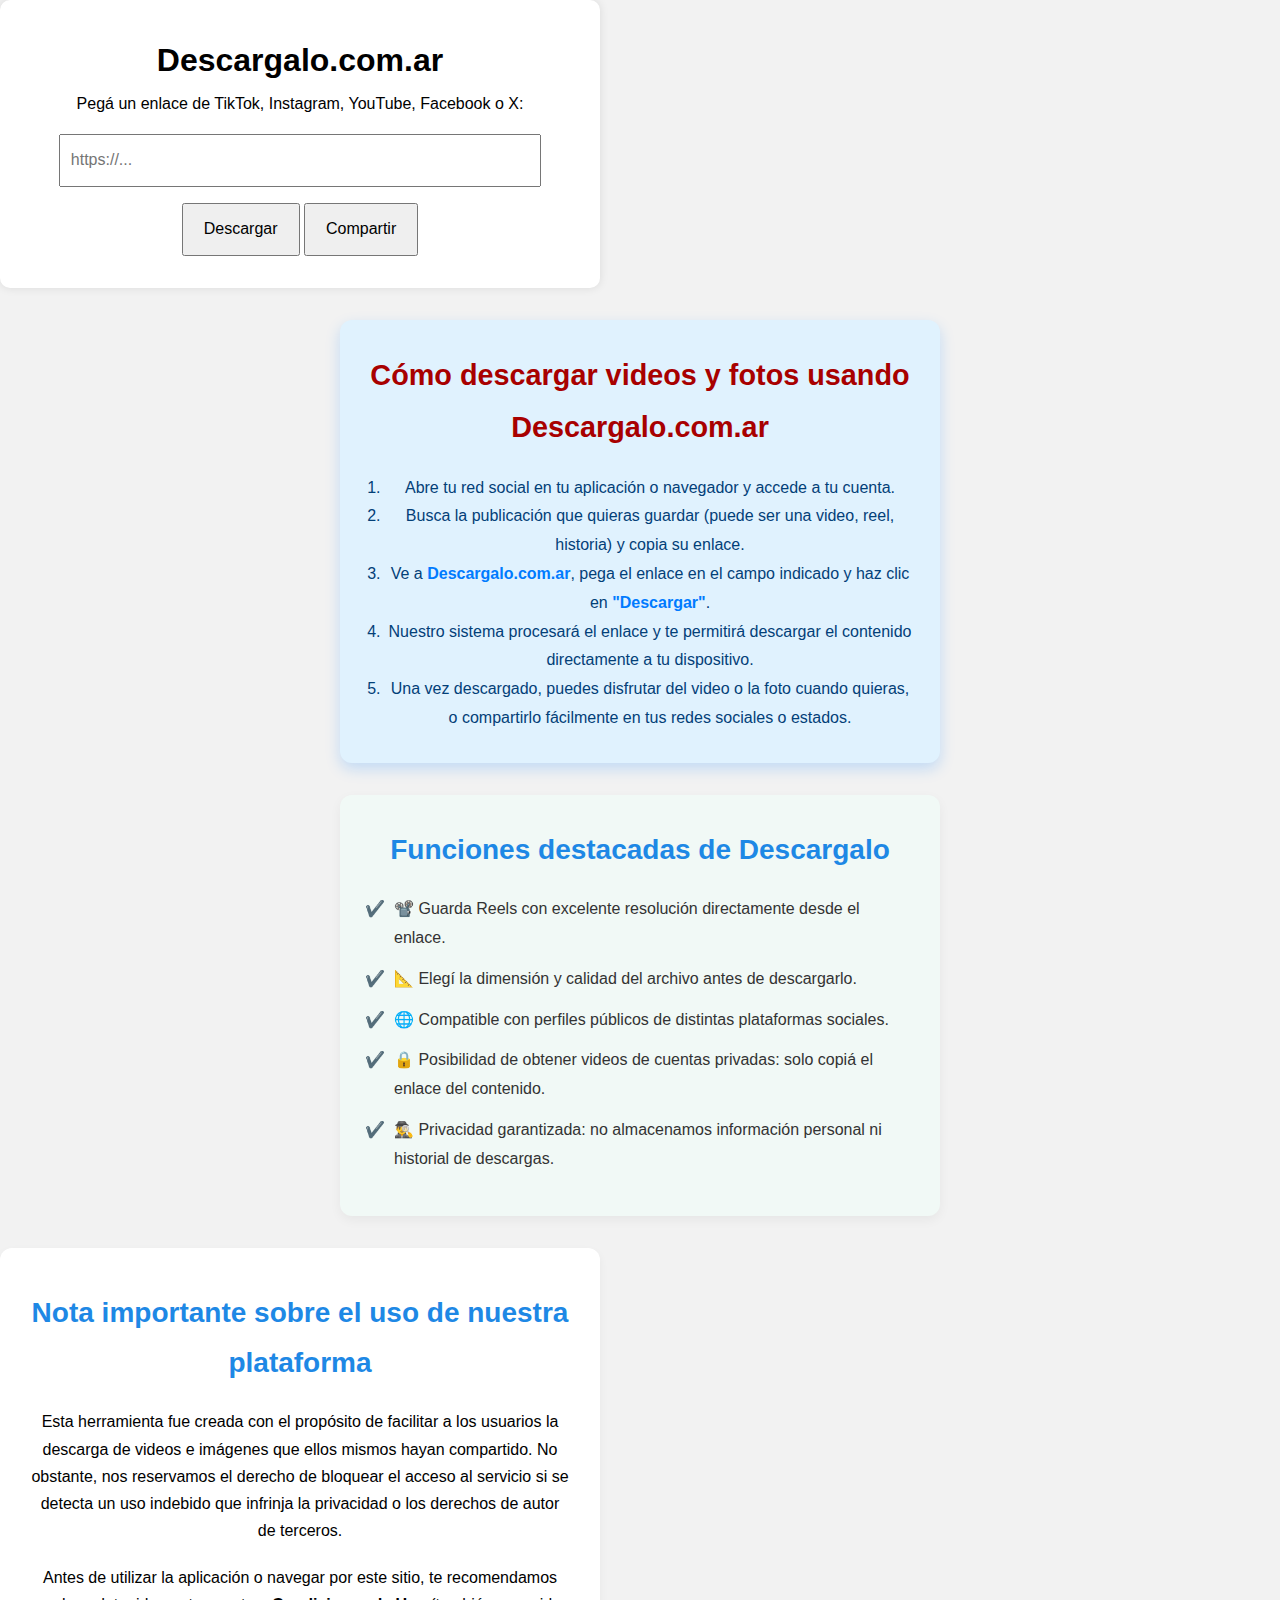
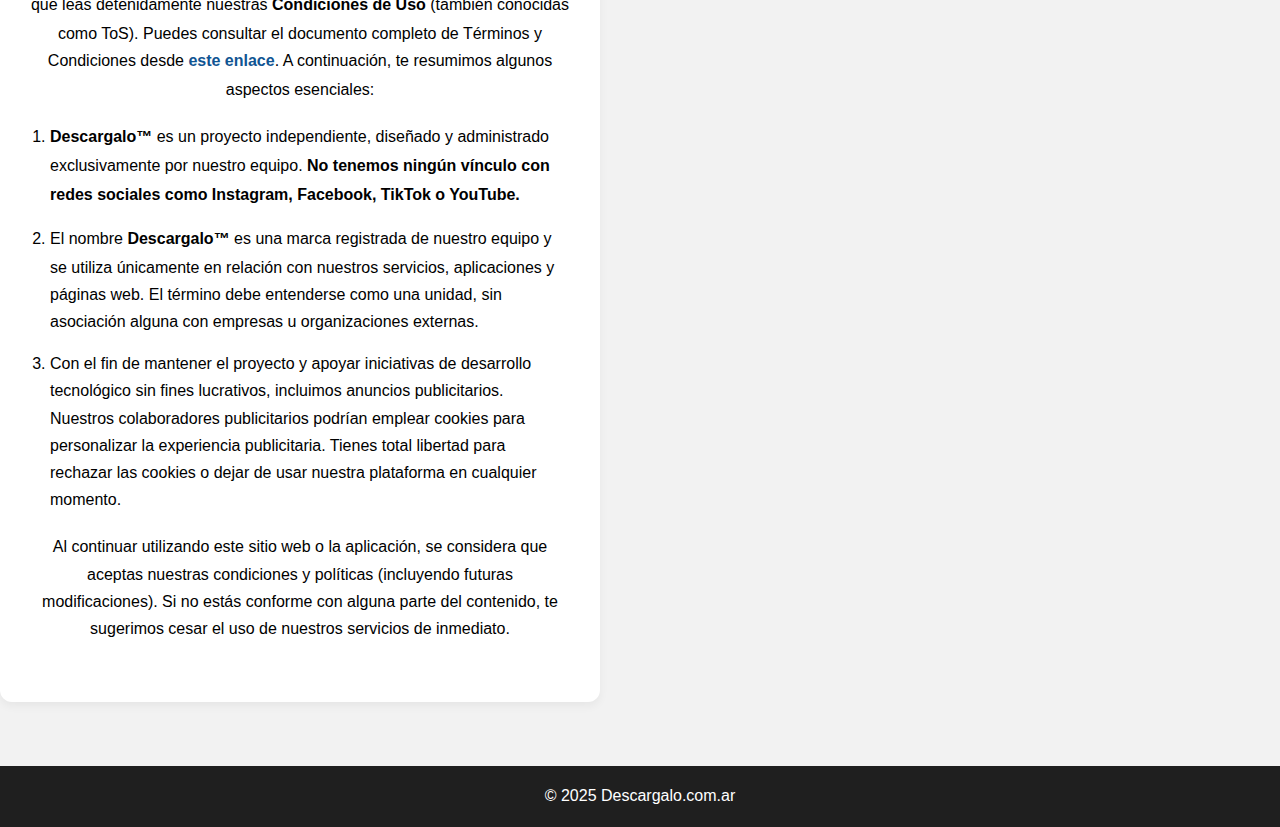
<file: templates/index.html>
<!DOCTYPE html>
<html lang="es">
<head>
    <meta charset="UTF-8">
    <meta name="viewport" content="width=device-width, initial-scale=1.0">
    <title>Descargalo.com.ar - Descargador de Reels y Videos</title>
    <link rel="stylesheet" href="/static/style.css">

    <meta name="description" content="Descargá videos de TikTok, Instagram, YouTube y más con Descargalo.com.ar. Gratis, rápido y sin marcas de agua.">
    <meta name="keywords" content="descargar reels, descargar videos tiktok, downloader Instagram, sin marca de agua, Descargalo.com.ar">
    <meta name="author" content="Descargalo.com.ar">

    <!-- Open Graph para redes sociales -->
    <meta property="og:title" content="Descargalo.com.ar - Descargador de Videos" />
    <meta property="og:description" content="Pegá el link de cualquier video de TikTok, YouTube, Instagram, X o Facebook y descargalo gratis.">
    <meta property="og:image" content="https://Descargalo.com.ar/static/preview.png" />
    <meta property="og:url" content="https://Descargalo.com.ar/" />
    <meta property="og:type" content="website" />

    <!-- Twitter Card -->
    <meta name="twitter:card" content="summary_large_image">
    <meta name="twitter:title" content="Descargalo.com.ar - Descargador de Videos">
    <meta name="twitter:description" content="Descargá cualquier video de redes sociales fácil y rápido.">
    <meta name="twitter:image" content="https://Descargalo.com.ar/static/preview.png">

</head>
<body>
    <div class="container">
        <h1>Descargalo.com.ar</h1>
        <p>Pegá un enlace de TikTok, Instagram, YouTube, Facebook o X:</p>
        <input type="text" id="videoURL" placeholder="https://..." />
        <button onclick="descargar()">Descargar</button>
        <button onclick="compartir()">Compartir</button>
        <p id="status"></p>
    </div>

    <section class="download-card">
    <h2>Cómo descargar videos y fotos usando Descargalo.com.ar</h2>
    <ol>
        <li>Abre tu red social en tu aplicación o navegador y accede a tu cuenta.</li>
        <li>Busca la publicación que quieras guardar (puede ser una video, reel, historia) y copia su enlace.</li>
        <li>Ve a <strong>Descargalo.com.ar</strong>, pega el enlace en el campo indicado y haz clic en <strong>"Descargar"</strong>.</li>
        <li>Nuestro sistema procesará el enlace y te permitirá descargar el contenido directamente a tu dispositivo.</li>
        <li>Una vez descargado, puedes disfrutar del video o la foto cuando quieras, o compartirlo fácilmente en tus redes sociales o estados.</li>
    </ol>
    </section>

    <section class="features-section">
    <h2>Funciones destacadas de Descargalo</h2>
    <ul class="features-list">
        <li>📽️ Guarda Reels con excelente resolución directamente desde el enlace.</li>
        <li>📐 Elegí la dimensión y calidad del archivo antes de descargarlo.</li>
        <li>🌐 Compatible con perfiles públicos de distintas plataformas sociales.</li>
        <li>🔒 Posibilidad de obtener videos de cuentas privadas: solo copiá el enlace del contenido.</li>
        <li>🕵️‍♂️ Privacidad garantizada: no almacenamos información personal ni historial de descargas.</li>
    </ul>
    </section>

    <div class="terms-container">
    <h2>Nota importante sobre el uso de nuestra plataforma</h2>
    <p>
      Esta herramienta fue creada con el propósito de facilitar a los usuarios la descarga de videos e imágenes que ellos mismos hayan compartido. No obstante, nos reservamos el derecho de bloquear el acceso al servicio si se detecta un uso indebido que infrinja la privacidad o los derechos de autor de terceros.
    </p>

    <p>
      Antes de utilizar la aplicación o navegar por este sitio, te recomendamos que leas detenidamente nuestras 
      <strong>Condiciones de Uso</strong> (también conocidas como ToS). Puedes consultar el documento completo de Términos y Condiciones desde 
      <a href="{{ url_for('terms') }}">este enlace</a>. A continuación, te resumimos algunos aspectos esenciales:
    </p>

    <ol class="list-style">
      <li><strong>Descargalo™</strong> es un proyecto independiente, diseñado y administrado exclusivamente por nuestro equipo. <strong>No tenemos ningún vínculo con redes sociales como Instagram, Facebook, TikTok o YouTube.</strong></li>
      <li>El nombre <strong>Descargalo™</strong> es una marca registrada de nuestro equipo y se utiliza únicamente en relación con nuestros servicios, aplicaciones y páginas web. El término debe entenderse como una unidad, sin asociación alguna con empresas u organizaciones externas.</li>
      <li>Con el fin de mantener el proyecto y apoyar iniciativas de desarrollo tecnológico sin fines lucrativos, incluimos anuncios publicitarios. Nuestros colaboradores publicitarios podrían emplear cookies para personalizar la experiencia publicitaria. Tienes total libertad para rechazar las cookies o dejar de usar nuestra plataforma en cualquier momento.</li>
    </ol>

    <p>
      Al continuar utilizando este sitio web o la aplicación, se considera que aceptas nuestras condiciones y políticas (incluyendo futuras modificaciones). Si no estás conforme con alguna parte del contenido, te sugerimos cesar el uso de nuestros servicios de inmediato.
    </p>
  </div>

    <footer>
        <p>&copy; 2025 Descargalo.com.ar</p>
    </footer>
    <script src="/static/script.js"></script>
</body>
</html>
</file>
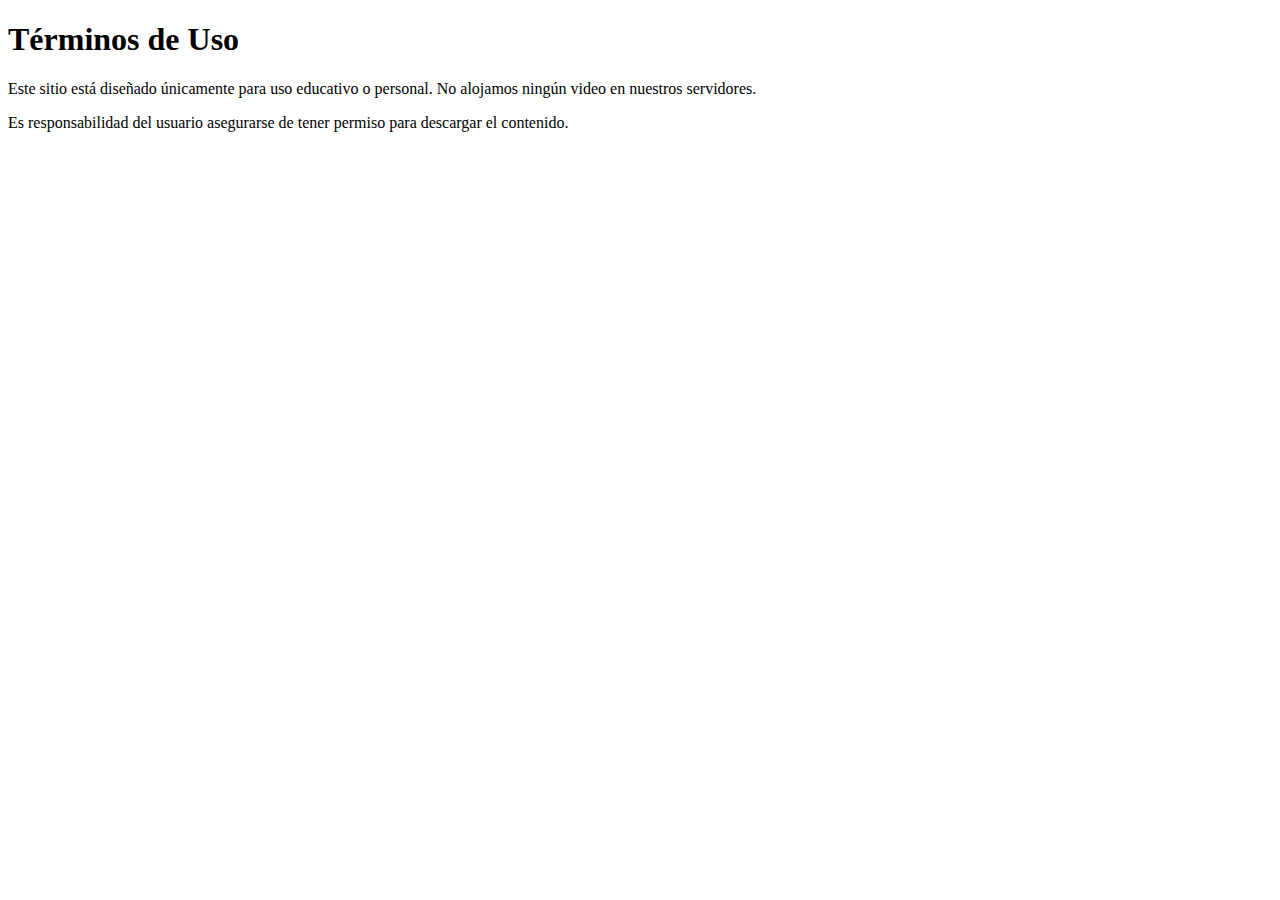
<file: terms.html>
<!DOCTYPE html>
<html lang="es">
<head>
    <meta charset="UTF-8">
    <title>Términos de Uso</title>
</head>
<body>
    <h1>Términos de Uso</h1>
    <p>Este sitio está diseñado únicamente para uso educativo o personal. No alojamos ningún video en nuestros servidores.</p>
    <p>Es responsabilidad del usuario asegurarse de tener permiso para descargar el contenido.</p>
</body>
</html>
</file>
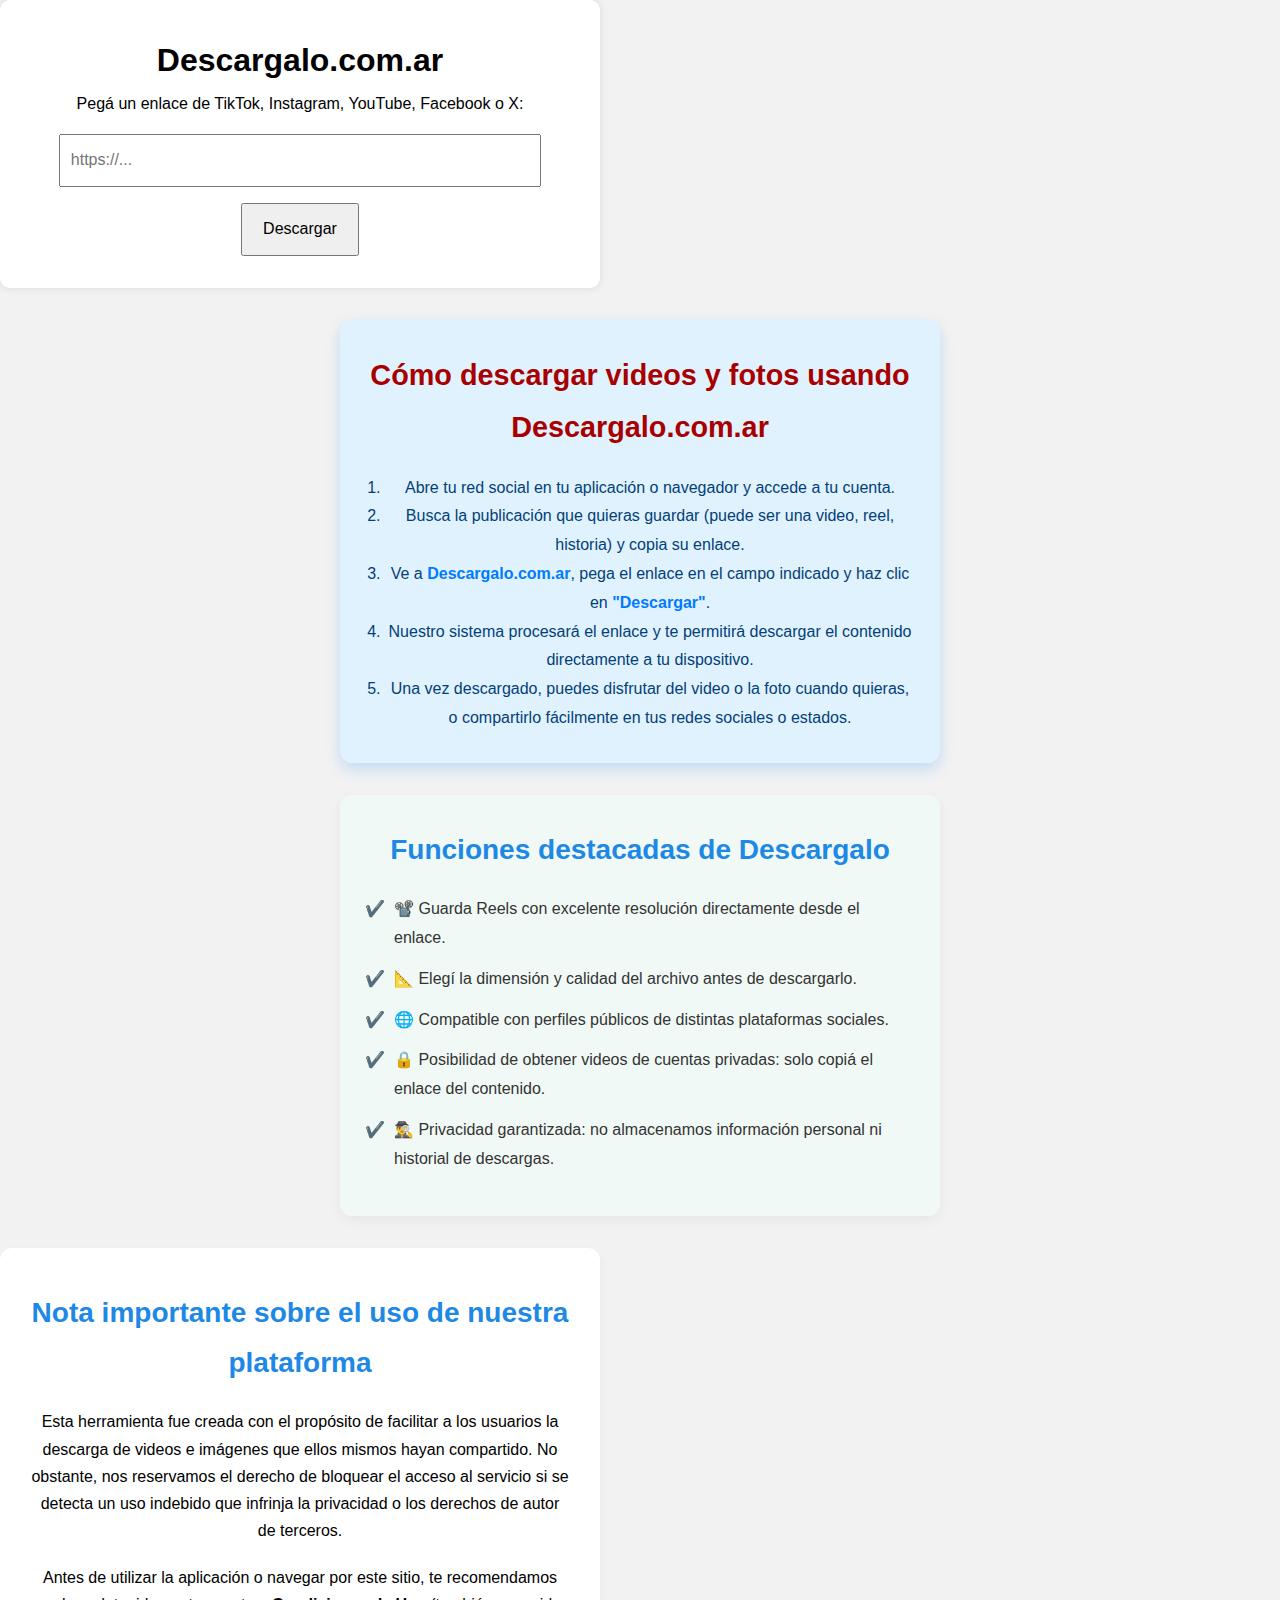
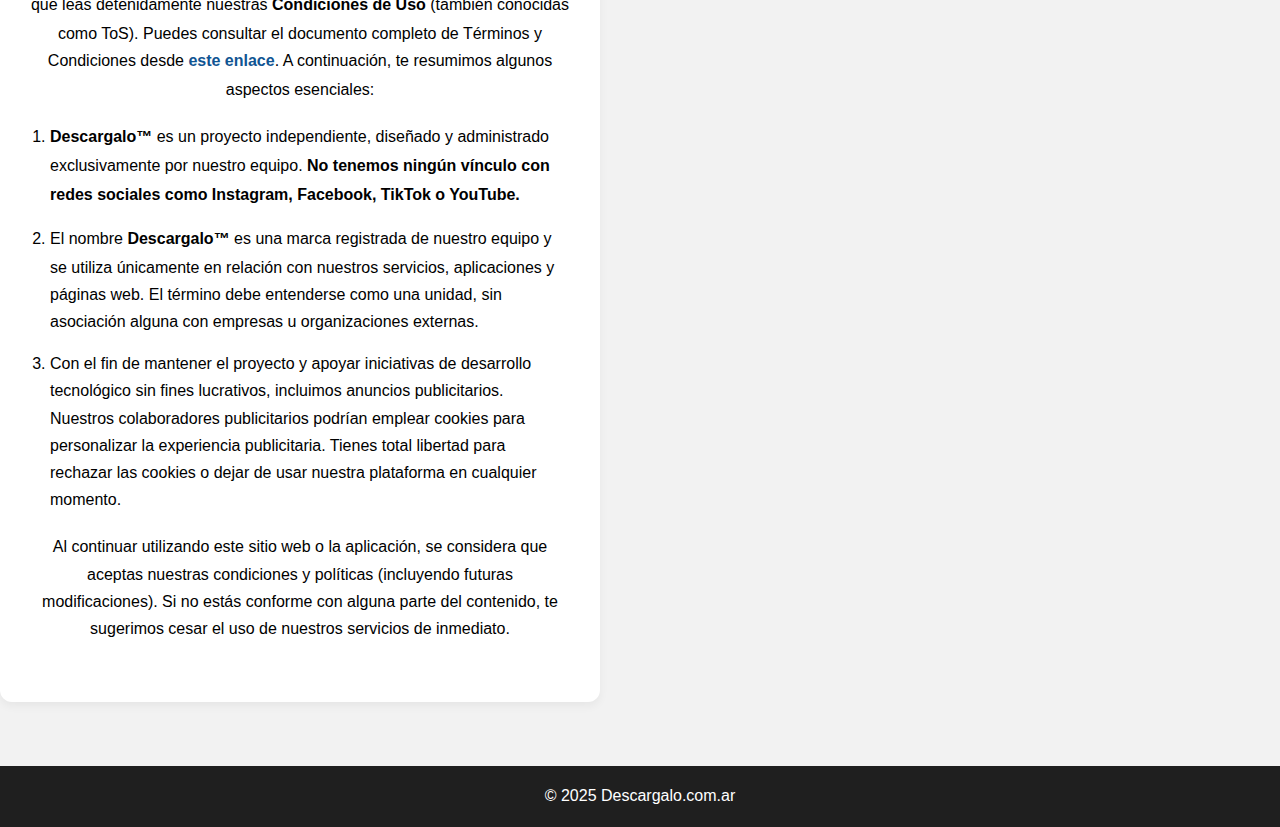
<file: templates/old-index.html>
<!DOCTYPE html>
<html lang="es">
<head>
    <meta charset="UTF-8">
    <meta name="viewport" content="width=device-width, initial-scale=1.0">
    <title>Descargalo.com.ar - Descargador de Reels y Videos</title>
    <link rel="stylesheet" href="/static/style.css">

    <meta name="description" content="Descargá videos de TikTok, Instagram, YouTube y más con Descargalo.com.ar. Gratis, rápido y sin marcas de agua.">
    <meta name="keywords" content="descargar reels, descargar videos tiktok, downloader Instagram, sin marca de agua, Descargalo.com.ar">
    <meta name="author" content="Descargalo.com.ar">

    <!-- Open Graph para redes sociales -->
    <meta property="og:title" content="Descargalo.com.ar - Descargador de Videos" />
    <meta property="og:description" content="Pegá el link de cualquier video de TikTok, YouTube, Instagram, X o Facebook y descargalo gratis.">
    <meta property="og:image" content="https://Descargalo.com.ar/static/preview.png" />
    <meta property="og:url" content="https://Descargalo.com.ar/" />
    <meta property="og:type" content="website" />

    <!-- Twitter Card -->
    <meta name="twitter:card" content="summary_large_image">
    <meta name="twitter:title" content="Descargalo.com.ar - Descargador de Videos">
    <meta name="twitter:description" content="Descargá cualquier video de redes sociales fácil y rápido.">
    <meta name="twitter:image" content="https://Descargalo.com.ar/static/preview.png">

</head>
<body>
    <div class="container">
        <h1>Descargalo.com.ar</h1>
        <p>Pegá un enlace de TikTok, Instagram, YouTube, Facebook o X:</p>
        <input type="text" id="videoURL" placeholder="https://..." />
        <button onclick="descargar()">Descargar</button>        
        <p id="status"></p>
    </div>

    <section class="download-card">
    <h2>Cómo descargar videos y fotos usando Descargalo.com.ar</h2>
    <ol>
        <li>Abre tu red social en tu aplicación o navegador y accede a tu cuenta.</li>
        <li>Busca la publicación que quieras guardar (puede ser una video, reel, historia) y copia su enlace.</li>
        <li>Ve a <strong>Descargalo.com.ar</strong>, pega el enlace en el campo indicado y haz clic en <strong>"Descargar"</strong>.</li>
        <li>Nuestro sistema procesará el enlace y te permitirá descargar el contenido directamente a tu dispositivo.</li>
        <li>Una vez descargado, puedes disfrutar del video o la foto cuando quieras, o compartirlo fácilmente en tus redes sociales o estados.</li>
    </ol>
    </section>

    <section class="features-section">
    <h2>Funciones destacadas de Descargalo</h2>
    <ul class="features-list">
        <li>📽️ Guarda Reels con excelente resolución directamente desde el enlace.</li>
        <li>📐 Elegí la dimensión y calidad del archivo antes de descargarlo.</li>
        <li>🌐 Compatible con perfiles públicos de distintas plataformas sociales.</li>
        <li>🔒 Posibilidad de obtener videos de cuentas privadas: solo copiá el enlace del contenido.</li>
        <li>🕵️‍♂️ Privacidad garantizada: no almacenamos información personal ni historial de descargas.</li>
    </ul>
    </section>

    <div class="terms-container">
    <h2>Nota importante sobre el uso de nuestra plataforma</h2>
    <p>
      Esta herramienta fue creada con el propósito de facilitar a los usuarios la descarga de videos e imágenes que ellos mismos hayan compartido. No obstante, nos reservamos el derecho de bloquear el acceso al servicio si se detecta un uso indebido que infrinja la privacidad o los derechos de autor de terceros.
    </p>

    <p>
      Antes de utilizar la aplicación o navegar por este sitio, te recomendamos que leas detenidamente nuestras 
      <strong>Condiciones de Uso</strong> (también conocidas como ToS). Puedes consultar el documento completo de Términos y Condiciones desde 
      <a href="{{ url_for('terms') }}">este enlace</a>. A continuación, te resumimos algunos aspectos esenciales:
    </p>

    <ol class="list-style">
      <li><strong>Descargalo™</strong> es un proyecto independiente, diseñado y administrado exclusivamente por nuestro equipo. <strong>No tenemos ningún vínculo con redes sociales como Instagram, Facebook, TikTok o YouTube.</strong></li>
      <li>El nombre <strong>Descargalo™</strong> es una marca registrada de nuestro equipo y se utiliza únicamente en relación con nuestros servicios, aplicaciones y páginas web. El término debe entenderse como una unidad, sin asociación alguna con empresas u organizaciones externas.</li>
      <li>Con el fin de mantener el proyecto y apoyar iniciativas de desarrollo tecnológico sin fines lucrativos, incluimos anuncios publicitarios. Nuestros colaboradores publicitarios podrían emplear cookies para personalizar la experiencia publicitaria. Tienes total libertad para rechazar las cookies o dejar de usar nuestra plataforma en cualquier momento.</li>
    </ol>

    <p>
      Al continuar utilizando este sitio web o la aplicación, se considera que aceptas nuestras condiciones y políticas (incluyendo futuras modificaciones). Si no estás conforme con alguna parte del contenido, te sugerimos cesar el uso de nuestros servicios de inmediato.
    </p>
  </div>

    <footer>
        <p>&copy; 2025 Descargalo.com.ar</p>
    </footer>   
    <!-- <script src="https://cdn.jsdelivr.net/npm/sweetalert2@11"></script>   
    <script src="https://cdn.jsdelivr.net/npm/canvas-confetti@1.6.0/dist/confetti.browser.min.js"></script> -->
    <script src="/static/sweetalert2.min.js"></script>
    <script src="/static/confetti.min.js"></script>
    <script src="/static/script.js"></script>
</body>
</html>
</file>
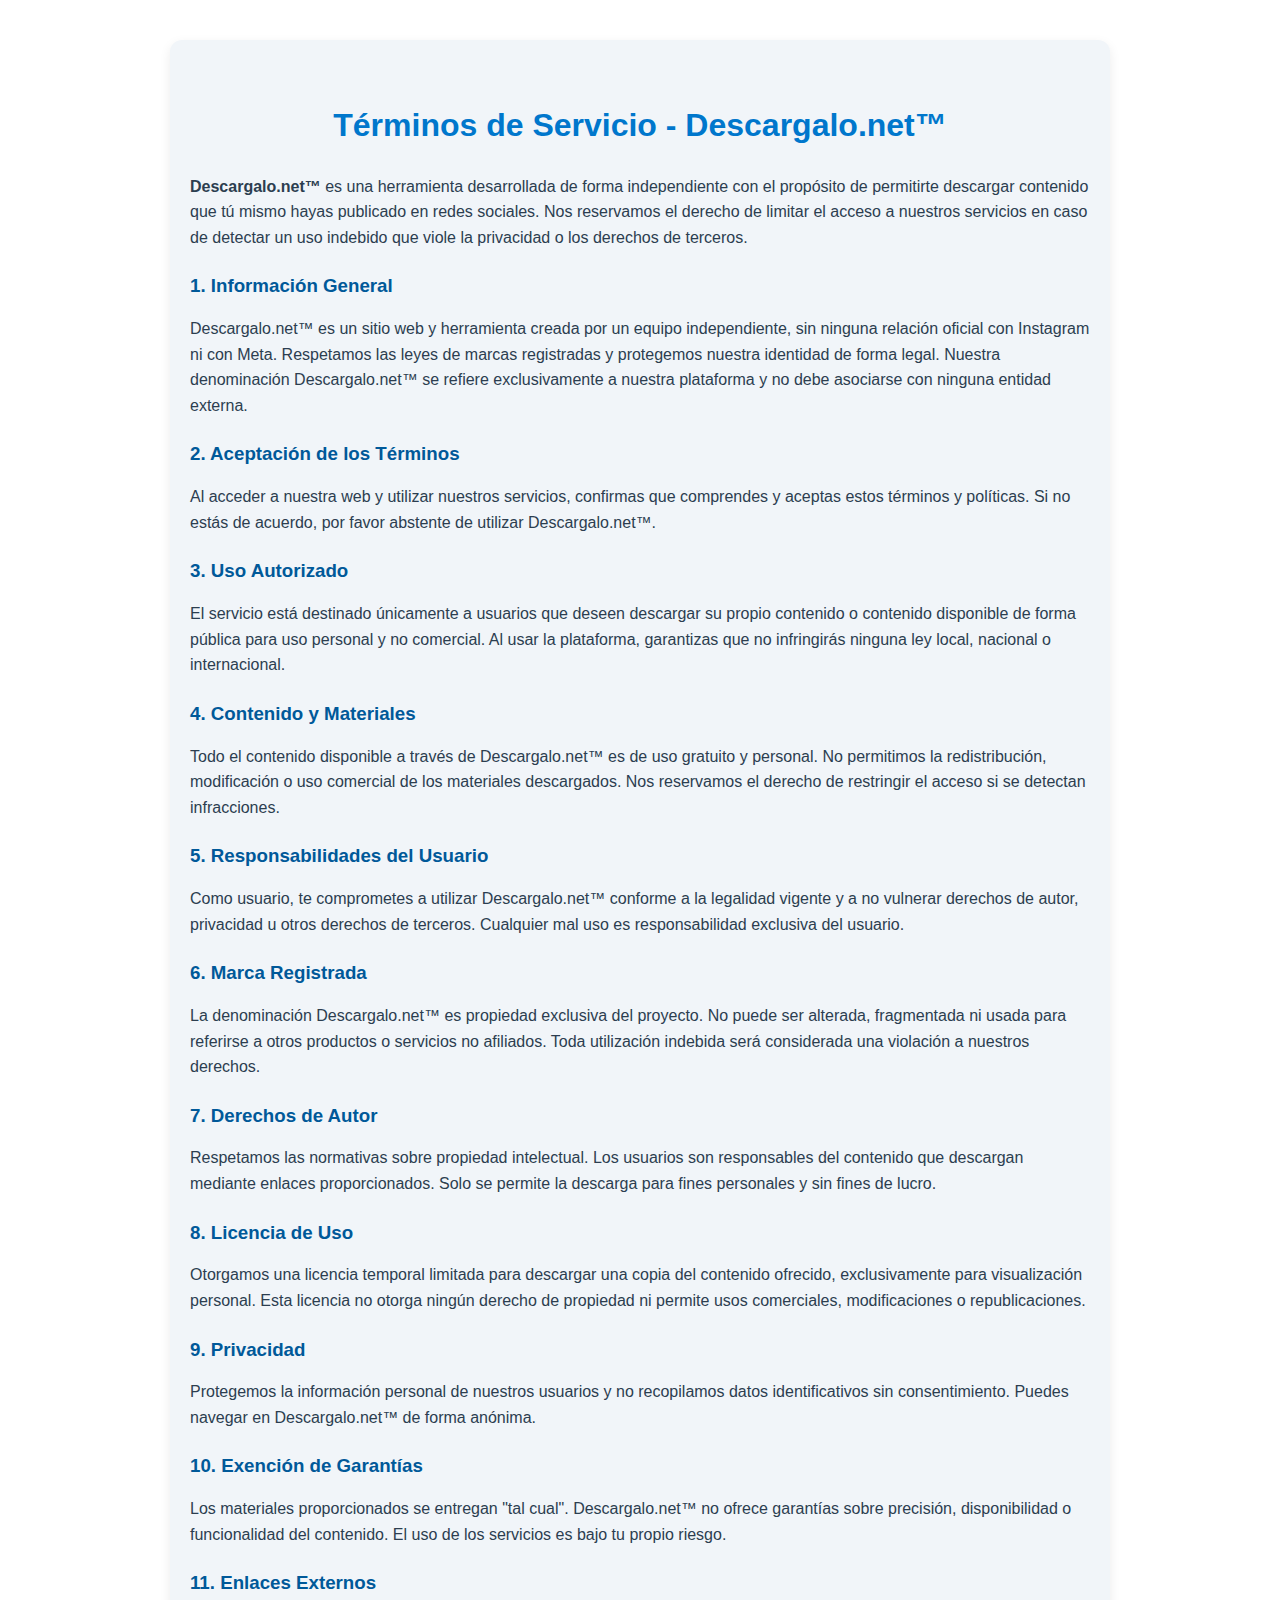
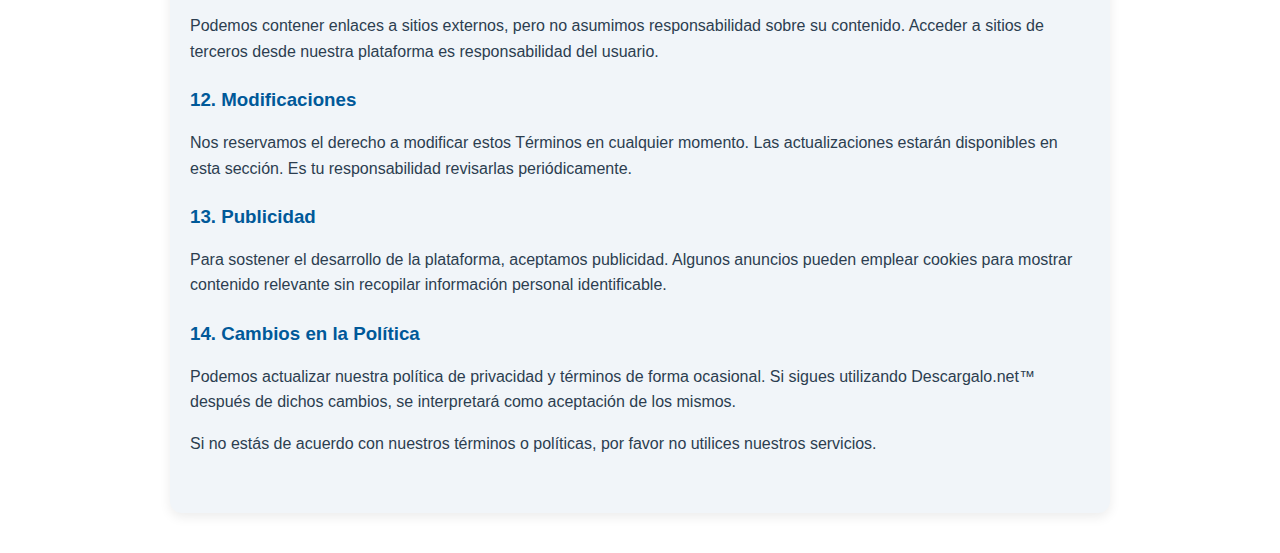
<file: templates/terms.html>
<!DOCTYPE html>
<html lang="es">
<head>
    <meta charset="UTF-8">
    <title>Términos de Uso</title>
</head>
<body>
<style>
  .terms-section {
    background-color: #f1f5f9;
    padding: 40px 20px;
    border-radius: 12px;
    max-width: 900px;
    margin: 40px auto;
    font-family: 'Segoe UI', sans-serif;
    color: #2c3e50;
    box-shadow: 0 4px 12px rgba(0,0,0,0.08);
  }
  .terms-section h2 {
    font-size: 2rem;
    text-align: center;
    margin-bottom: 30px;
    color: #0077cc;
  }
  .terms-content h3 {
    margin-top: 25px;
    color: #005999;
  }
  .terms-content p {
    line-height: 1.6;
    margin-bottom: 16px;
    font-size: 16px;
  }
</style>

<section class="terms-section">
  <h2>Términos de Servicio - Descargalo.net™</h2>
  <div class="terms-content">
    <p><strong>Descargalo.net™</strong> es una herramienta desarrollada de forma independiente con el propósito de permitirte descargar contenido que tú mismo hayas publicado en redes sociales. Nos reservamos el derecho de limitar el acceso a nuestros servicios en caso de detectar un uso indebido que viole la privacidad o los derechos de terceros.</p>

    <h3>1. Información General</h3>
    <p>Descargalo.net™ es un sitio web y herramienta creada por un equipo independiente, sin ninguna relación oficial con Instagram ni con Meta. Respetamos las leyes de marcas registradas y protegemos nuestra identidad de forma legal. Nuestra denominación Descargalo.net™ se refiere exclusivamente a nuestra plataforma y no debe asociarse con ninguna entidad externa.</p>

    <h3>2. Aceptación de los Términos</h3>
    <p>Al acceder a nuestra web y utilizar nuestros servicios, confirmas que comprendes y aceptas estos términos y políticas. Si no estás de acuerdo, por favor abstente de utilizar Descargalo.net™.</p>

    <h3>3. Uso Autorizado</h3>
    <p>El servicio está destinado únicamente a usuarios que deseen descargar su propio contenido o contenido disponible de forma pública para uso personal y no comercial. Al usar la plataforma, garantizas que no infringirás ninguna ley local, nacional o internacional.</p>

    <h3>4. Contenido y Materiales</h3>
    <p>Todo el contenido disponible a través de Descargalo.net™ es de uso gratuito y personal. No permitimos la redistribución, modificación o uso comercial de los materiales descargados. Nos reservamos el derecho de restringir el acceso si se detectan infracciones.</p>

    <h3>5. Responsabilidades del Usuario</h3>
    <p>Como usuario, te comprometes a utilizar Descargalo.net™ conforme a la legalidad vigente y a no vulnerar derechos de autor, privacidad u otros derechos de terceros. Cualquier mal uso es responsabilidad exclusiva del usuario.</p>

    <h3>6. Marca Registrada</h3>
    <p>La denominación Descargalo.net™ es propiedad exclusiva del proyecto. No puede ser alterada, fragmentada ni usada para referirse a otros productos o servicios no afiliados. Toda utilización indebida será considerada una violación a nuestros derechos.</p>

    <h3>7. Derechos de Autor</h3>
    <p>Respetamos las normativas sobre propiedad intelectual. Los usuarios son responsables del contenido que descargan mediante enlaces proporcionados. Solo se permite la descarga para fines personales y sin fines de lucro.</p>

    <h3>8. Licencia de Uso</h3>
    <p>Otorgamos una licencia temporal limitada para descargar una copia del contenido ofrecido, exclusivamente para visualización personal. Esta licencia no otorga ningún derecho de propiedad ni permite usos comerciales, modificaciones o republicaciones.</p>

    <h3>9. Privacidad</h3>
    <p>Protegemos la información personal de nuestros usuarios y no recopilamos datos identificativos sin consentimiento. Puedes navegar en Descargalo.net™ de forma anónima.</p>

    <h3>10. Exención de Garantías</h3>
    <p>Los materiales proporcionados se entregan "tal cual". Descargalo.net™ no ofrece garantías sobre precisión, disponibilidad o funcionalidad del contenido. El uso de los servicios es bajo tu propio riesgo.</p>

    <h3>11. Enlaces Externos</h3>
    <p>Podemos contener enlaces a sitios externos, pero no asumimos responsabilidad sobre su contenido. Acceder a sitios de terceros desde nuestra plataforma es responsabilidad del usuario.</p>

    <h3>12. Modificaciones</h3>
    <p>Nos reservamos el derecho a modificar estos Términos en cualquier momento. Las actualizaciones estarán disponibles en esta sección. Es tu responsabilidad revisarlas periódicamente.</p>

    <h3>13. Publicidad</h3>
    <p>Para sostener el desarrollo de la plataforma, aceptamos publicidad. Algunos anuncios pueden emplear cookies para mostrar contenido relevante sin recopilar información personal identificable.</p>

    <h3>14. Cambios en la Política</h3>
    <p>Podemos actualizar nuestra política de privacidad y términos de forma ocasional. Si sigues utilizando Descargalo.net™ después de dichos cambios, se interpretará como aceptación de los mismos.</p>

    <p>Si no estás de acuerdo con nuestros términos o políticas, por favor no utilices nuestros servicios.</p>
  </div>
</section>
</body>

</html>
</file>
<file: static/style.css>
:root {
  --primaryFont: "Lexend", sans-serif;
  --secondaryFont: "Lato", sans-serif;
}

* {
  margin: 0;
  padding: 0;
  box-sizing: border-box;
  line-height: 1.8;
}

@media (max-width:640px) {
  *{
    line-height: 1.5;
  }
}

body {
  font-family: var(--secondaryFont);
  text-align: center;
  background: #f2f2f2; 
  font-size: 16px;  
}

/* Globales */

h2 {
  font-size: 28px;
  font-family: var(--primaryFont);
  margin-bottom: 20px;
}

@media (max-width:640px){
  h2 {
    font-size: 24px;
  }
}


header {
  background-color: #1f1f1f;
  color: white;
  padding: 1rem 2rem;
  display: flex;
  justify-content: space-between;
  align-items: center;
  flex-wrap: wrap;
  position: relative;
}

.logo {
  font-weight: bold;
  font-size: 1.5rem;
  font-family: var(--primaryFont);
  letter-spacing: 3px;
}

nav {
  display: flex;
  gap: 1.5rem;
}

nav a {
  color: white;
  text-decoration: none;
  font-weight: bold;
}

nav a:hover {
  text-decoration: underline;
}

.menu-toggle {
  display: none;
  font-size: 1.8rem;
  cursor: pointer;
}

@media (max-width: 640px) {
  nav {
    display: none;
    flex-direction: column;
    width: 100%;
    background-color: #1f1f1f;
    position: absolute;
    top: 60px;
    left: 0;
    padding: 2rem 0rem;
  }

  nav.show {
    display: flex;
  }

  .menu-toggle {
    display: block;
  }

  .container,
  .download-card, 
  .features-section, 
  .terms-container {
    margin: 1rem!important;
  }
}

section {
  max-width: 600px;
  margin: 2rem auto;
  padding: 0 1rem;
}

h2 {
  color: #A80000;
}

ul,
ol {
  padding-left: 1.5rem;
}

footer {
  text-align: center;
  padding: 1rem;
  background-color: #1f1f1f;
  color: white;
  margin-top: 4rem;
}

a {
  color: #A80000;
}

a:hover {
  text-decoration: underline;
}

.container {
  background: white;
  border-radius: 10px;
  padding: 2rem;
  max-width: 600px;  
  box-shadow: 0 0 10px rgba(0, 0, 0, 0.1);
}

input {
  width: 90%;
  padding: 10px;
  margin: 1rem 0;
  font-size: 16px;
}

button {
  padding: 10px 20px;
  font-size: 16px;
  cursor: pointer;
}

.box {
  display: flex;
  gap: 5px;
  align-items: center;
}

.box input,
.box button {
  height: 45px; /* o lo que prefieras */
  font-size: 1rem;
  padding: 0 1rem;
  box-sizing: border-box;
  border: 1px solid #ccc;
  border-radius: 5px;
}



.box input {
  flex: 1;
}

.box button {
  background-color: #A80000;
  color: white;
  border: none;
  cursor: pointer;
}


.download-card {
  background: #e0f2fe; /* un azul claro agradable */
  border-radius: 12px;
  padding: 30px 25px;
  max-width: 600px; 
  box-shadow: 0 6px 15px rgba(0, 123, 255, 0.2);
  font-family: "Segoe UI", Tahoma, Geneva, Verdana, sans-serif;
  color: #034078;
}
.download-card h2 {  
  font-weight: 700;
  font-size: 1.8rem;
}
.download-card ol {
  padding-left: 20px;
  line-height: 1.6;
}
/* .download-card ol li {
  margin-bottom: 15px;
} */
.download-card strong {
  color: #007bff;
}

@media (max-width: 640px) {
  .download-card {
    padding: 20px;
  }
  .download-card h2 {
    font-size: 1.5rem;
  }
}

.features-section {
  max-width: 600px;  
  padding: 30px;
  background-color: #f1f9f6;
  border-radius: 12px;
  box-shadow: 0 4px 12px rgba(0, 0, 0, 0.05);
  font-family: "Segoe UI", Tahoma, Geneva, Verdana, sans-serif;
}

.features-section h2 {
  color: #1e88e5;    
  text-align: center;
}

.features-list {
  list-style: none;
  padding-left: 0;
  text-align: left;
  line-height: 1.8;
  color: #333;
  font-size: 16px;
}

.features-list li {
  margin-bottom: 12px;
  padding-left: 24px;
  position: relative;
}

.features-list li::before {
  content: "✔️";
  position: absolute;
  left: -5px;
  color: #4caf50;
}

@media (max-width: 640px) {
  .features-section {
    padding: 20px;
  }

  .features-list {
    font-size: 16px;
  }
}

.terms-container {
  max-width: 600px; 
  background: #fff;
  padding: 40px 30px;
  border-radius: 12px;
  box-shadow: 0 4px 10px rgba(0, 0, 0, 0.05);
}

.terms-container h2 {
  color: #1e88e5;
  font-size: 28px;  
}

.terms-container p {
  line-height: 1.7;
  margin-bottom: 20px;
}

.terms-container ol {
  padding-left: 20px;
  margin-bottom: 20px;
}

.terms-container li {
  margin-bottom: 15px;
  line-height: 1.7;
}

.terms-container a {
  color: #105593;
  text-decoration: none;
  font-weight: bold;
}

.terms-container a:hover {
  text-decoration: underline;
}

.list-style {
  text-align: left;
}

@media (max-width: 640px) {
  .terms-container {
    padding: 20px;
  }

  .terms-container h2 {
    font-size: 24px;
  }
 
}
</file>
